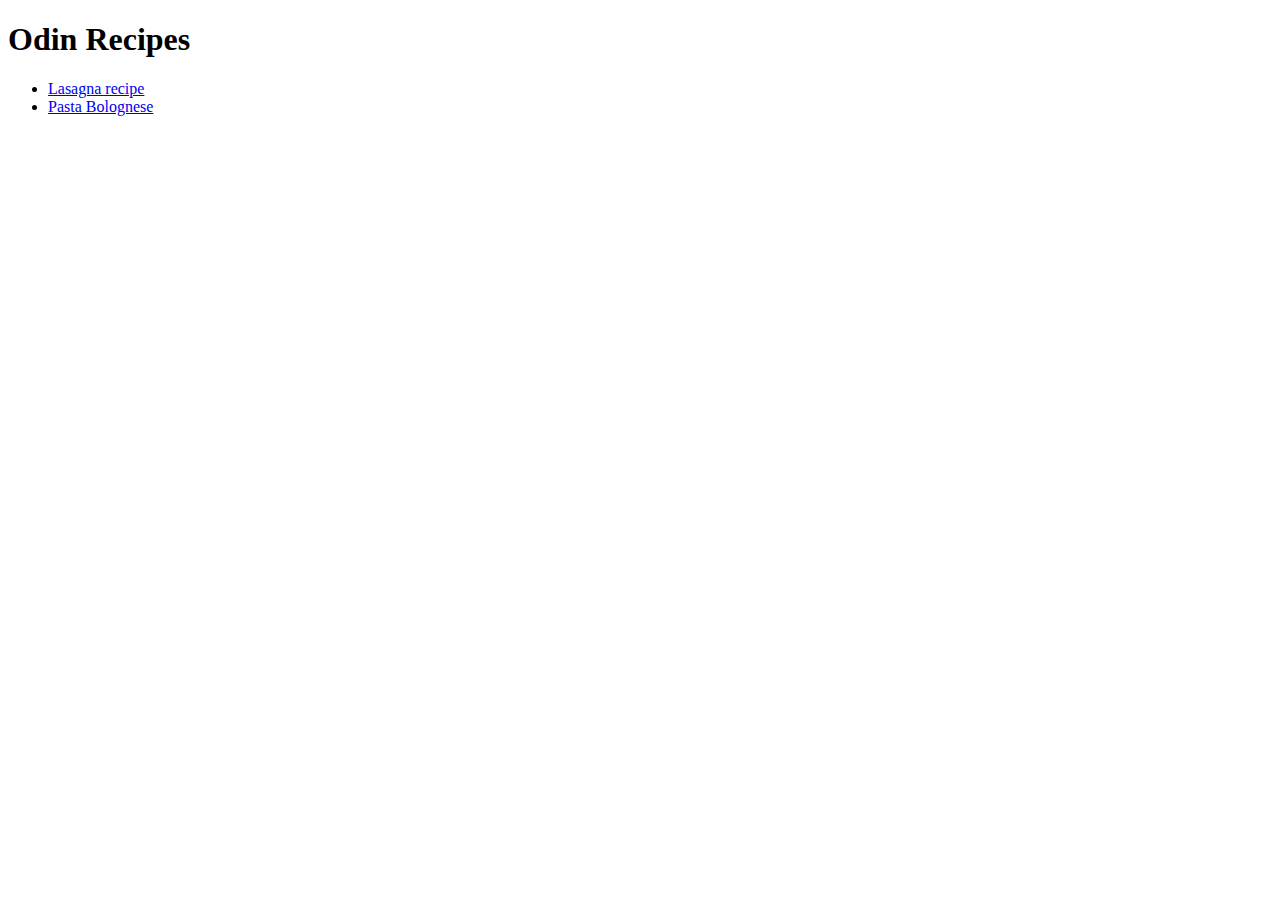
<file: index.html>
<!DOCTYPE html>
<html lang="en">
    <head>
        <meta charset ="UTF-8">
        <title>Odin Recipes</title>
        <link rel="stylesheet" href="./recipes/styles.css">
    </head>
    <body>
        <h1>Odin Recipes</h1>
        <ul>
        <li><a href="./recipes/lasagna.html" target="_blank">Lasagna recipe</a></li>
        <li><a href="./recipes/pasta_bolognese.html" target="_blank">Pasta Bolognese</a></li>
        </ul>
    </body>
</html>
</file>
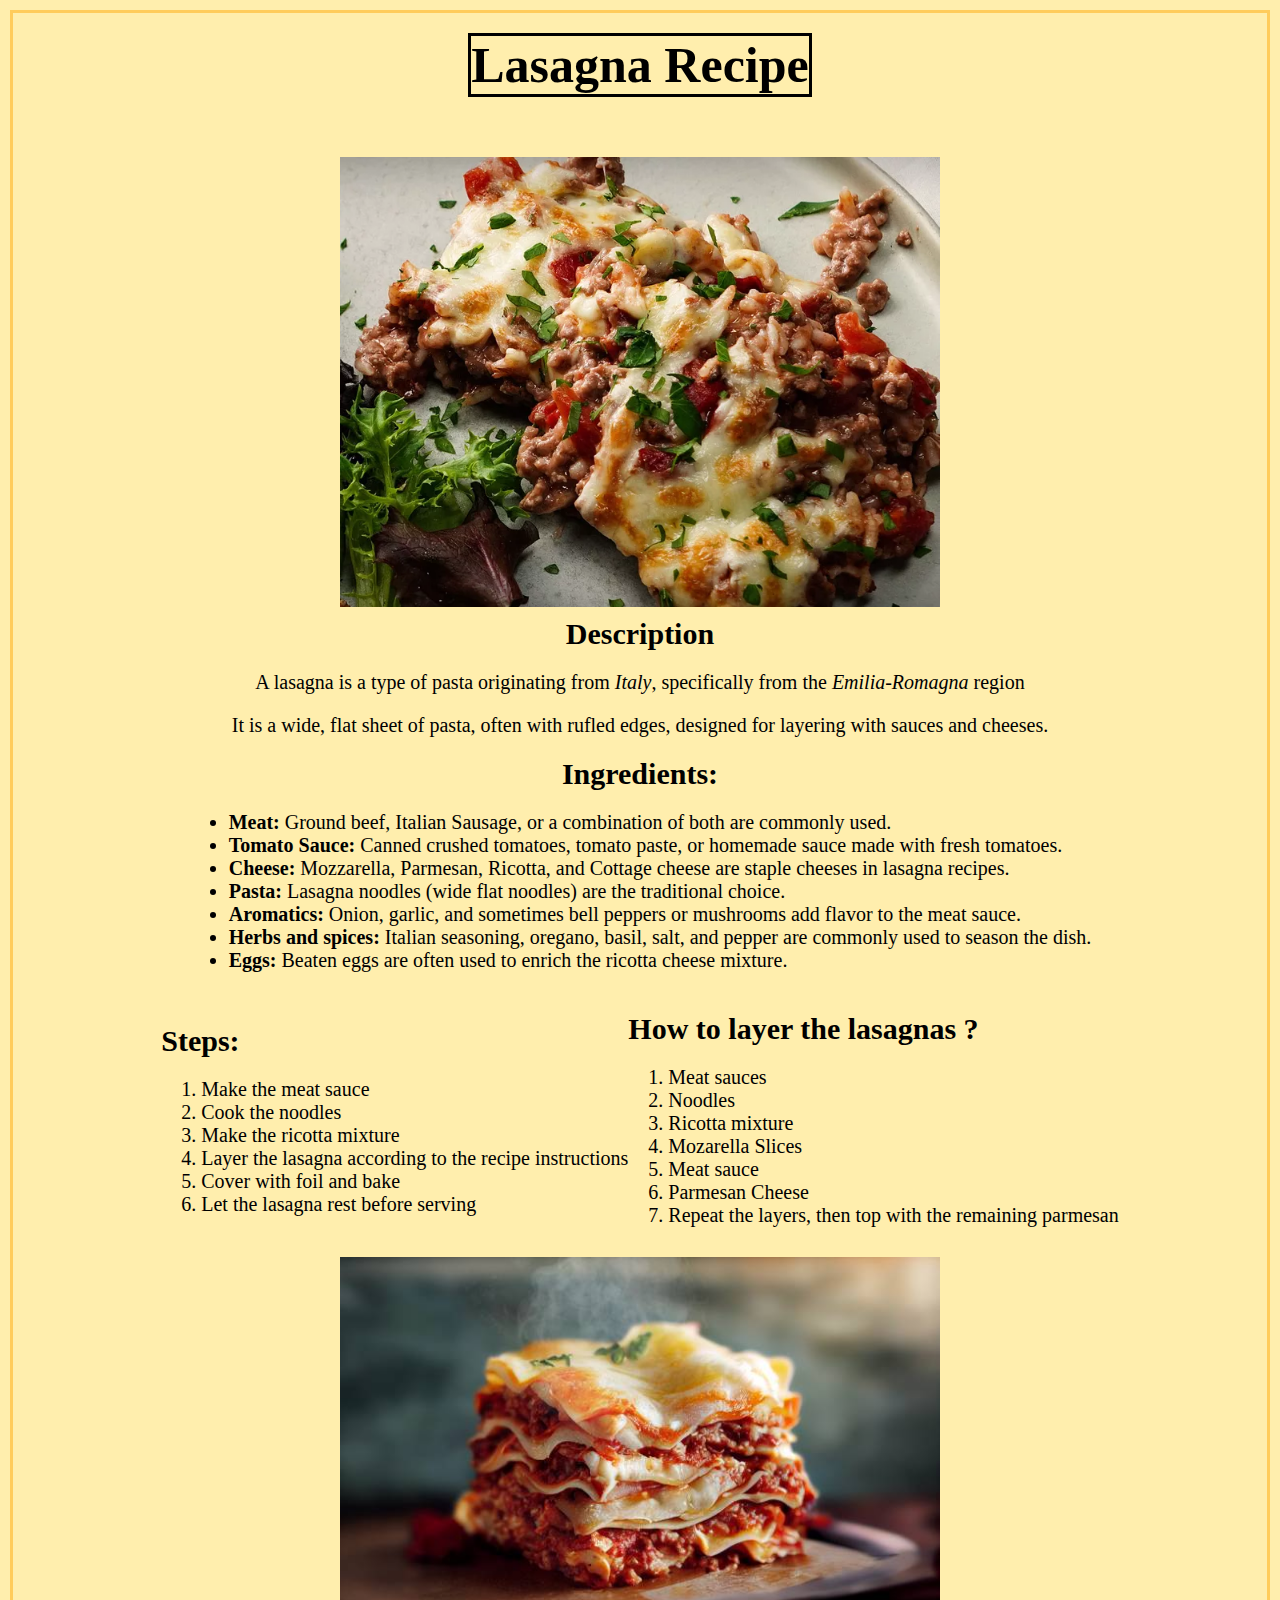
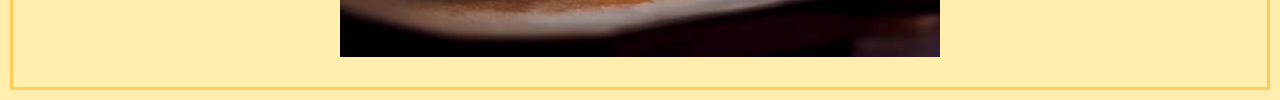
<file: recipes/lasagna.html>
<!DOCTYPE html>
<html lang="en">
<head>
    <meta charset="UTF-8">
    <meta name="viewport" content="width=device-width, initial-scale=1.0">
    <title>Lasagna recipe</title>
    <link rel="stylesheet" href="lasagna.css">
    <link rel="stylesheet" href="index.css">
</head>
<body>
    <div class="container">
        <div class="title">
    <h1>Lasagna Recipe</h1>
        </div>
    <div class="content">
        <div class ="img"><img src="./images/lasagna_image.jpeg" alt="image of delicious lasagnas" width="500px" height="auto"></div>
        <div class="column">
            <div class="description">
                <h2>Description</h2>
                        <p>A lasagna is a type of pasta originating from <em>Italy</em>, specifically from the <em>Emilia-Romagna</em> region</p>
                        <p>It is a wide, flat sheet of pasta, often with rufled edges, designed for layering with sauces and cheeses.</p>
                </div>
        <div class="ingredients">
                <h2>Ingredients:</h2>
                <ul>
                    <li><strong>Meat:</strong> Ground beef, Italian Sausage, or a combination of both are commonly used.</li> 
                    <li><strong>Tomato Sauce:</strong> Canned crushed tomatoes, tomato paste, or homemade sauce made with fresh tomatoes.</li>
                    <li><strong>Cheese:</strong> Mozzarella, Parmesan, Ricotta, and Cottage cheese are staple cheeses in lasagna recipes.</li>
                    <li><strong>Pasta:</strong> Lasagna noodles (wide flat noodles) are the traditional choice.</li>
                    <li><strong>Aromatics:</strong> Onion, garlic, and sometimes bell peppers or mushrooms add flavor to the meat sauce.</li>
                    <li><strong>Herbs and spices:</strong> Italian seasoning, oregano, basil, salt, and pepper are commonly used to season the dish.</li>
                    <li><strong>Eggs:</strong> Beaten eggs are often used to enrich the ricotta cheese mixture.</li>
                </ul>
        </div>
        </div>
    </div>
    <div class="content_2">
        <div class="column_2">
        <div class="steps">
            <h2>Steps:</h2>
                <ol>
                    <li>Make the meat sauce</li>
                    <li>Cook the noodles</li>
                    <li>Make the ricotta mixture</li>
                    <li>Layer the lasagna according to the recipe instructions</li>
                    <li>Cover with foil and bake</li>
                    <li>Let the lasagna rest before serving</li>
                </ol>
        </div>  
        <div class="extra">
            <h2>How to layer the lasagnas ?</h2>
                <ol>
                    <li>Meat sauces</li>
                    <li>Noodles</li>
                    <li>Ricotta mixture</li>
                    <li>Mozarella Slices</li>
                    <li>Meat sauce</li>
                    <li>Parmesan Cheese</li>
                    <li>Repeat the layers, then top with the remaining parmesan</li>
                </ol>
        </div>
        </div>
            <div class="img"><img src="./images/gettyimages-1456922798-612x612.jpg" alt="another delicious lasagna image"></div>
    </div>
    </div>
</body>
</html>
</file>
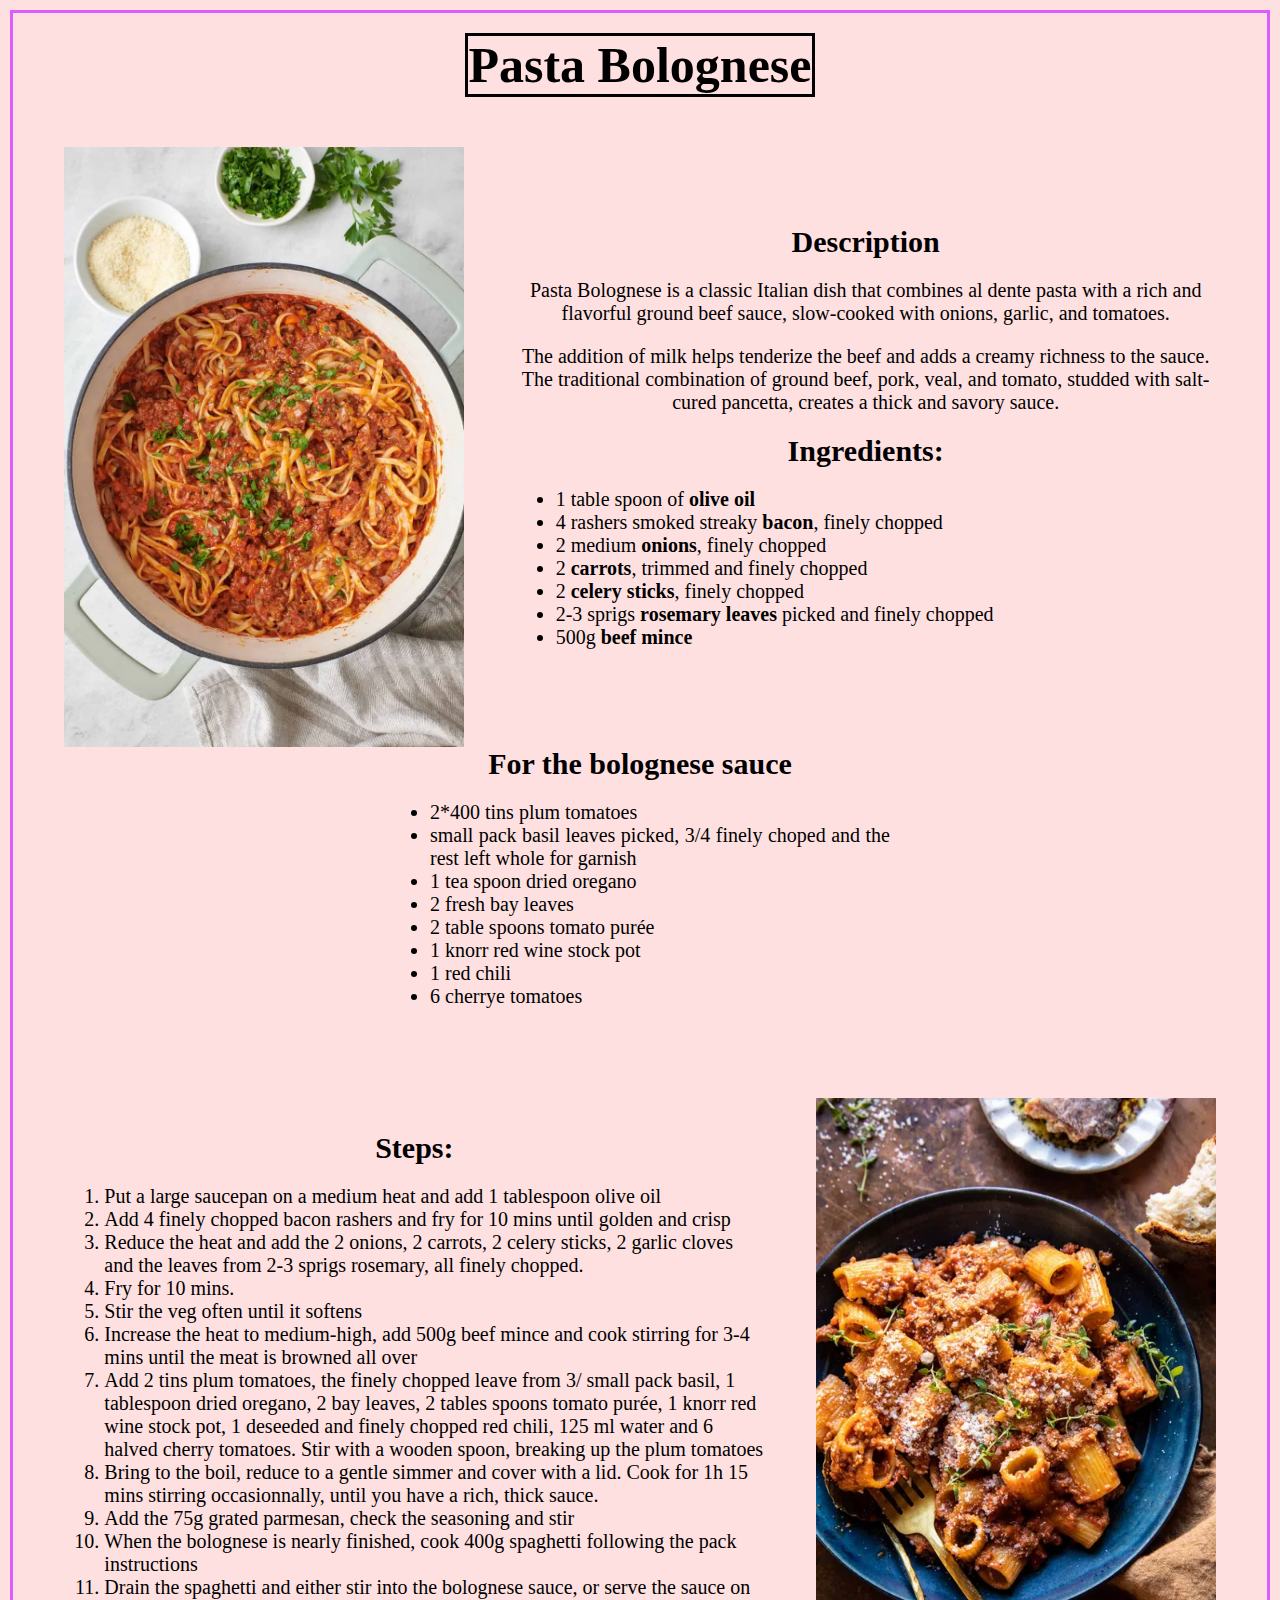
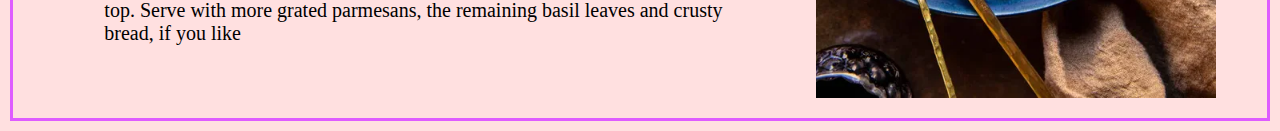
<file: recipes/pasta_bolognese.html>
<!DOCTYPE html>
<html lang="en">
<head>
    <meta charset="UTF-8">
    <meta name="viewport" content="width=device-width, initial-scale=1.0">
    <title>Pasta Bolognese</title>
    <link rel="stylesheet" href="index.css">
    <link rel="stylesheet" href="pasta.css">
</head>
<body>
    <div class="container">
            <div class="title">
        <h1>Pasta Bolognese</h1>
            </div>
    <div class="content">
         <div class="img"><img src="./images/Pasta_bolognese.jpeg" alt="Pasta bolognese image" width="250px" height="auto"></div>
    <div class="column">
        <div class="description">
         <h2>Description</h2>
        <p>Pasta Bolognese is a classic Italian dish that combines al dente pasta with a rich and flavorful ground beef sauce, slow-cooked with onions, garlic, and tomatoes.</p>
        <p>The addition of milk helps tenderize the beef and adds a creamy richness to the sauce. The traditional combination of ground beef, pork, veal, and tomato, studded with salt-cured pancetta, creates a thick and savory sauce.</p>
        </div>
        <div class="ingredients">
        <h2>Ingredients:</h2>
        <ul>
            <li>1 table spoon of <strong>olive oil</strong></li>
            <li>4 rashers smoked streaky <strong>bacon</strong>, finely chopped</li>
            <li>2 medium <strong>onions</strong>, finely chopped</li>
            <li>2 <strong>carrots</strong>, trimmed and finely chopped</li>
            <li>2 <strong>celery sticks</strong>, finely chopped</li>
            <li>2-3 sprigs <strong>rosemary leaves </strong> picked and finely chopped</li>
            <li>500g <strong>beef mince</strong></li>
        </ul>
        </div>
    </div>
    <div class="extra">
        <h2>For the bolognese sauce</h2>
            <ul>
                <li>2*400 tins plum tomatoes</li>
                <li>small pack basil leaves picked, 3/4 finely choped and the rest left whole for garnish</li>
                <li>1 tea spoon dried oregano</li>
                <li>2 fresh bay leaves</li>
                <li>2 table spoons tomato purée</li>
                <li>1 knorr red wine stock pot</li>
                <li>1 red chili</li>
                <li>6 cherrye tomatoes</li>
            </ul>
            </div>
    </div>
    <div class="content_2">
    <div class="column_2">
        <div class="steps">
    <h2>Steps:</h2>
        <ol>
            <li>Put a large saucepan on a medium heat and add 1 tablespoon olive oil</li>
            <li>Add 4 finely chopped bacon rashers and fry for 10 mins until golden and crisp</li>
            <li>Reduce the heat and add the 2 onions, 2 carrots, 2 celery sticks, 2 garlic cloves and the leaves from 2-3 sprigs rosemary, all finely chopped.
            <li>Fry for 10 mins.</li> 
            <li>Stir the veg often until it softens</li>
            <li>Increase the heat to medium-high, add 500g beef mince and cook stirring for 3-4 mins until the meat is browned all over</li>
            <li>Add 2 tins plum tomatoes, the finely chopped leave from 3/ small pack basil, 1 tablespoon dried oregano, 2 bay leaves, 2 tables spoons tomato purée, 1 knorr red wine stock pot, 1 deseeded and finely chopped red chili, 125 ml water and 6 halved cherry tomatoes. Stir with a wooden spoon, breaking up the plum tomatoes</li>
            <li>Bring to the boil, reduce to a gentle simmer and cover with a lid. Cook for 1h 15 mins stirring occasionnally, until you have a rich, thick sauce.</li>
            <li>Add the 75g grated parmesan, check the seasoning and stir</li>
            <li>When the bolognese is nearly finished, cook 400g spaghetti following the pack instructions</li>
            <li>Drain the spaghetti and either stir into the bolognese sauce, or serve the sauce on top. Serve with more grated parmesans, the remaining basil leaves and crusty bread, if you like</li>
        </ol>
        </div>
    </div>
        <img src="images/pasta_bolognese_2.jpg" alt="pasta bologne image">
    </div>
    </div>
</body>
</html>
</file>
<file: recipes/styles.css>
.container {
    border: 3px solid #ffcc5c;
    display: flex;
    height: 100%;
    flex-direction: column;
}

.container > .title {
    display: flex;
    justify-content: center;
    flex: 1;
    order: -1;
}

.container > .content {
    display: flex;
    flex-direction: row;
    flex: 1;
    flex-wrap: wrap;
    justify-content: space-evenly;
}

.content >.column{
    display: flex;
    flex-direction: column;
    flex-wrap: wrap;
    justify-content: space-evenly;
}

.content > .img {
    display: flex;
    flex-wrap: wrap;
}

.container > .content_2 {
    display: flex;
    flex-direction: row;
    flex: 1;
    flex-wrap: wrap;
    justify-content: space-evenly;
    margin-bottom: 20px;
}
.content_2 > .column_2 {
    display: flex;
    flex-direction: row;
    flex-wrap: wrap;
    justify-content: space-evenly;
    align-items: center;
}
</file>
<file: recipes/lasagna.css>
body {
    background-color: #ffeead;
    margin: 0;
    box-sizing: border-box;
    height: 100%;
    padding: 10px;
}

.container {
    border: 3px solid #ffcc5c;
    display: flex;
    height: 100%;
    flex-direction: column;
}

.container > .title {
    display: flex;
    justify-content: center;
    flex: 1;
    order: -1;
    overflow: hidden;
}

.container > .content {
    display: flex;
    flex-direction: row;
    flex: 1;
    flex-wrap: wrap;
    justify-content: space-evenly;
}

.content >.column{
    display: flex;
    flex-direction: column;
    flex-wrap: wrap;
    justify-content: space-evenly;
    overflow: hidden;
}

img {
    max-width: 600px;
    width: 100%;
    height: auto;
}


.img {
    display: flex;
    margin: 10px;
}
    

.container > .content_2 {
    display: flex;
    flex-direction: row;
    flex: 1;
    flex-wrap: wrap;
    justify-content: space-evenly;
    margin-bottom: 20px;
}
.content_2 > .column_2 {
    display: flex;
    flex-direction: row;
    flex-wrap: wrap;
    justify-content: space-evenly;
    align-items: center;
    overflow: hidden;
}
</file>
<file: recipes/index.css>
h1 {
    box-sizing: border-box;
    margin: 0;
    text-align: center;
    font-size: 50px;
    border: 3px solid black;
}

.title {
    margin-bottom: 50px;
    margin-top: 20px;
}



h2 {
    margin: 0;
    font-size: 30px;
    
}

.description h2, 
.ingredients h2 {
    text-align: center;
}

ul {
    font-size: 20px;
}

.content  {
    margin-bottom: 20px;
}

.description > p{
    margin:10 0 0 0;
    text-align: center;
    font-size: 20px;
}

ol {
    font-size: 20px;
}
</file>
<file: recipes/pasta.css>
body {
    background-color: #ffe0e0;
    margin: 0;
    box-sizing: border-box;
    height: 100%;
    padding: 10px;
}

.container > .title {
    display: flex;
    justify-content: center;
    flex: 1;
    order: -1;
}

.container {
    border: 3px solid #de5cff;
    display: flex;
    height: 100%;
    flex-direction: column;
}

.container > .content {
    display: flex;
    flex-direction: row;
    flex: 1;
    flex-wrap: wrap;
    justify-content: space-evenly;
    align-items: center;
}

.content >.column{
    display: flex;
    flex-direction: column;
    flex-wrap: wrap;
    justify-content: space-evenly;
}

.column > .description{
    width: 700px;
    text-align: justify;
}

.content > .extra{
    width: 500px;
    text-align: justify;
}

.extra > h2{
    text-align: center;
}

.content > .img {
    display: flex;
    flex-wrap: wrap;
}

img {
    width: 400px;
    height: auto;
}

.container > .content_2 {
    display: flex;
    flex-direction: row;
    flex: 1;
    flex-wrap: wrap;
    justify-content: space-evenly;
    margin-bottom: 20px;
    margin-top: 50px;
}
.content_2 > .column_2 {
    display: flex;
    flex-direction: row;
    flex-wrap: wrap;
    justify-content: space-evenly;
    align-items: center;
}


.steps{
    width: 700px;
    height: auto;
}

.steps > h2 {
    text-align: center;
}
</file>
